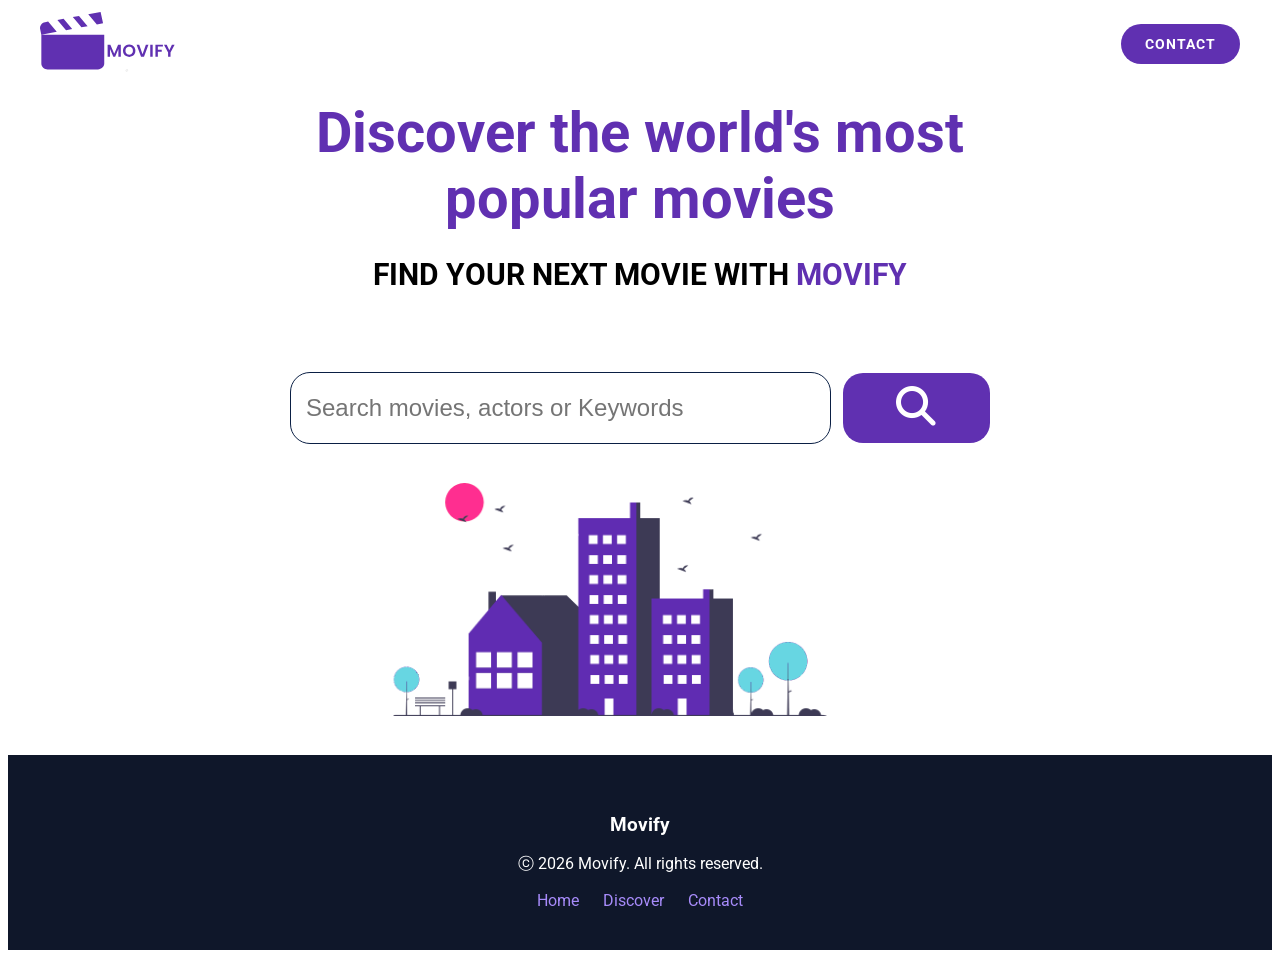
<file: index.html>
<!DOCTYPE html>
<html lang="en">

<head>
    <meta charset="UTF-8">
    <meta name="viewport" content="width=device-width, initial-scale=1.0">
    <title>Movify</title>
    <link href="https://fonts.googleapis.com/css2?family=Roboto:ital,wght@0,100..900;1,100..900&display=swap"
        rel="stylesheet">

    <link rel="stylesheet" href="https://cdnjs.cloudflare.com/ajax/libs/font-awesome/6.7.2/css/all.min.css">
    <link rel="stylesheet" href="style.css">
</head>

<body>
    <header>
        <div class="container">
            <nav>
                <div class="nav__logo">
                
                        <img class="nav__logo-img" src="./assets/Movify.svg" alt="">
                    
                </div>
                <ul class="nav__links">
                    <li class="nav__item">
                        <a class="nav__link nav__link--home" href="#">Home</a>
                    </li>

                    <li class="nav__item">
                        <a class="nav__link nav__link--car" href="#">Discover Movies</a>
                    </li>

                    <li class="nav__item">
                        <a class="nav__link nav__link--contact" href="#">Contact</a>
                    </li>
                </ul>
            </nav>
    </header>
    <main>
        <section id="landing">

            <div class="landing__content">

                <h1 class="landing__title">Discover the world's most popular movies</h1>
                <h2 class="landing__sub-title">Find Your Next Movie With <span class="purple">Movify</span></h2>

                <div class="search">
                    <input type="text" placeholder="Search movies, actors or Keywords">
                    <button class="search__btn">
                        <i class="fa-solid fa-magnifying-glass"></i>
                    </button>
                </div>
            </div>
            <div class="hero__scene">
                <div class="scene">

                    <img class="landing__img" src="./assets/building.681ea6bf.png" alt="">
                    
                </div>
            </div>
            </div>
        </section>
    </main>

    <footer class="footer">
        <div class="footer__container">
            <h3>Movify</h3>
            <p>ⓒ 2026 Movify. All rights reserved.</p>
            <div class="footer__links">
                <a href="#">Home</a>
                <a href="#">Discover</a>
                <a href="#">Contact</a>

            </div>

        </div>
    </footer>

    <script src="script.js"></script>
</body>

</html>
</file>
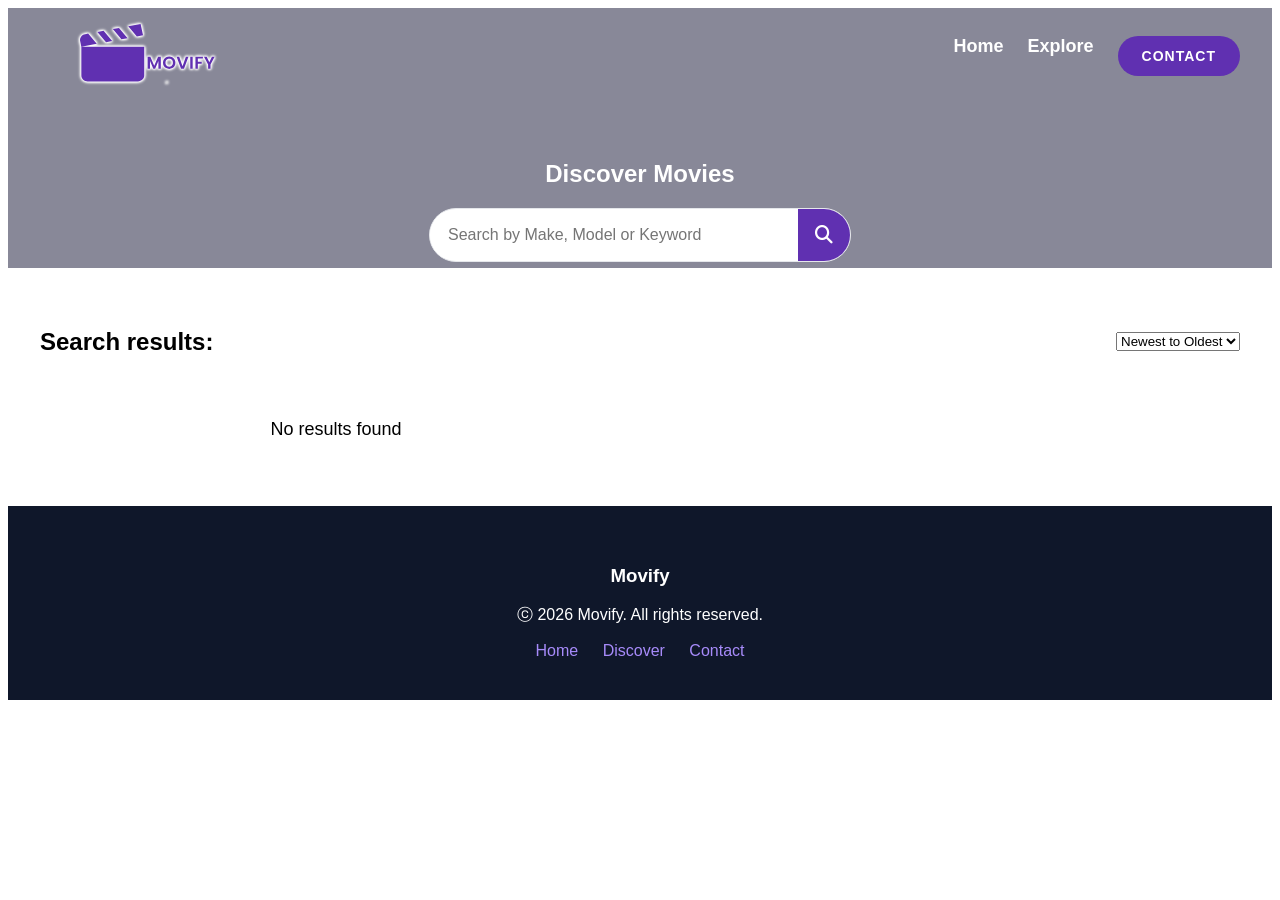
<file: cars.html>
<!DOCTYPE html>
<html lang="en">
<head>
     <link rel="stylesheet" href="https://cdnjs.cloudflare.com/ajax/libs/font-awesome/6.7.2/css/all.min.css">
    <meta charset="UTF-8">
    <meta name="viewport" content="width=device-width, initial-scale=1.0">
    <script src="cars.js" defer></script>
    <title>Movify Search</title>
    <link rel="stylesheet" href="style.css">
</head>
<body>
    <header class="cars-page__header" >
        <div class="container" >
            <nav> 
                <figure>
                     <a href="index.html">

                         <img class="nav__logo-img" src="assets/Movify.svg" alt="">
                        </a>
                </figure>               
                     <ul class="nav__links" >
                        <li><a class="nav__link nav__link--home" href="#">Home</a></li>
                        <li><a class="nav__link" href="#">Explore</a></li>
                        <li><a class="nav__link nav__link--contact" href="#">Contact</a></li>
                    </ul>
                </nav>
                <div class="cars-page__hero-content" >
                    <h2 class="cars-page__hero-title">Discover Movies</h2>

                    <div class="cars-page__search" >
                        <input id="searchInput" class="cars-page__search-input" type="text" placeholder="Search by Make, Model or Keyword">
                        <button id="searchBtn" class="cars-page__search-btn"><i class="fa-solid fa-magnifying-glass"></i>
                        </button>
                    </div>
                </div>
        </div>
    </header>

    <main class="cars-page__main" >
        <div class="container" >
            <section class="cars-page__results" >
                <div class="cars-page__top" >
                    <h2 class="cars-page__results-title" >
                        Search results: 
                    </h2>

                    <div class="cars-page__controls">
                    <select id="sortSelect">
                        <option value="newest">Newest to Oldest</option>
                        <option value="oldest">Oldest to Newest</option>
                    </select>
                    </div>
                </div>
                <div id="carsList" class="cars-page__list">
                    
                </div>
            </section>
        </div>
    </main>
        <footer class="footer">
        <div class="footer__container">
            <h3>Movify</h3>
            <p>ⓒ 2026 Movify. All rights reserved.</p>
            <div class="footer__links">
                <a href="#">Home</a>
                <a href="#">Discover</a>
                <a href="#">Contact</a>

            </div>

        </div>
    </footer>
</body>
</html>
</file>
<file: style.css>
body {
    font-family: 'Roboto', sans-serif;
    max-width: 100vw;
    overflow-x: hidden;
}
    
h1 {
    margin: 0;
}
.container {
    max-width: 1200px;
    margin: 0 auto;
    padding: 0 20px;
}

.purple {
    color: #6030b1;
}

#landing {
    padding: 20px 32px 0;
}

.landing__content {
    max-width: 700px;
    margin: 0 auto;
    text-align: center;
}

.landing__title {
    font-size: 56px;
    margin-bottom: 16px;
    color: #6030b1;
}

.landing__sub-title {
    font-size: 30px;
    font-weight: 700;
    text-transform: uppercase;
    margin-bottom: 80px;
    text-align: center;
}

.landing__img {
    width: 100%;
    max-width: 480px;
    margin: 40px auto 0 auto;
    display: block;
}
    
.search {
    display: flex;
    align-items: center;
    justify-content: center;
    gap: 12px;
}

.search input {
    width: 520px;
    height: 70px;
    padding: 0 15px;
    border-radius: 20px;
    border: 1px solid #0a1f44;
    font-size: 24px;
}

.search__btn {
    width: 150px;
    height: 70px;
    border: none;
    border-radius: 20px;
    background-color: #6030b1;
    color: #fff;
    font-size: 40px;
    cursor: pointer;
    transition: all .25s ease;
}

.search__btn:hover {
background: #ff328f;
}
    
/*

NAV

*/

nav {
    display: flex;
    justify-content: space-between;
    align-items: center;
}

.nav__logo-img {
    height: 60px;
    width: auto;
}
.cars-page__header .nav__logo-img {
    filter: drop-shadow(0 0 1px white)
    drop-shadow(0 0 1px white)
    drop-shadow(0 0 1px white);
}

.nav__links {
    list-style: none;
    display: flex;
    gap: 24px;
    padding: 0;
}

.nav__link {
    text-decoration: none;
    color: #2b2d42;
    font-weight: 600;
    font-size: 18px;
    position: relative;
}

.nav__link::after {
    content: "";
    position: absolute;
    left: 0;
    bottom: -4px;
    width: 100%;
    height: 3px;
    background-color: currentColor;
    transform: scaleX(0);
    transform-origin: right;
    transition: transform 0.25s ease;
}

.nav__link:hover:not(.nav__link--contact)::after{
    transform: scaleX(1);
    transform-origin: left;
}
   
.nav__link--home {
    color: #4338ca;
}

.nav__link--contact {
    background-color: #6030b1;
    border: 2px #5d3eff;
    color: white;
    padding: 12px 24px;
    border-radius: 50px;
    display: flex;
    align-items: center;
    cursor: pointer;
    max-height: 48px;
    max-height: 48px;
    text-transform: uppercase;
    letter-spacing: 1px;
    font-weight: 700;
    font-size: 14px;
}
.cars-page__header .nav__link--contact {
    background-color: #6030b1;
}

.cars-page__header .nav__link--contact:hover {
    background-color: #f3f3f3;
    color: #6030b1;
}
.nav__link--contact:hover {
    background: rgb(93, 62, 255);
    text-decoration: none;
    color: white;
}


@keyframes fadeUp {
    from {
        opacity: 0;
        transform: translateY(24px);
    }

    to {
        opacity: 1;
        transform: translateY(0);
    }
}

.landing__title {
    opacity: 0;
    animation: fadeUp 1s ease-out 
    forwards;
}

.landing__sub-title {
    opacity: 0;
    animation: fadeUp 1s ease-out
     forwards;
    animation-delay: 0.25s;
}

.search {
    opacity: 0;
    animation: fadeUp 1s ease forwards;
    animation-delay: 0.5s;
}


.hero___scene {
    display: flex;
    justify-content: center;
    position: relative;
    margin-top: -15px;
}

.scene {
    position: relative;
    width: fit-content;
    margin: 0 auto;
    transform: translateX(-30px);
}

.landing__img {
    width: 100%;
    display: block;
    max-width: 550px;
    margin: 0 auto;
  
}


/*


CARS PAGE


*/


.cars-page__hero-content {
    display: flex;
    flex-direction: column;
    align-items: center;
    margin-top: 56px;
    gap: 20px;
}

.cars-page__search {
    display: flex;
    align-items: center;
    width: 100%;
    max-width: 420px;
    border: 1px solid #e5e7eb;
    border-radius: 50px;
    overflow: hidden;
    width: 100%;
    background-color: white;
}

.cars-page__search-input {
    flex: 1;
    border: none;
    outline: none;
    padding: 14px 18px;
    font-size: 16px;
}

.cars-page__search-btn {
width: 52px;
height: 52px;
border: none;
background: #6030b1;
color: white;
display: flex;
align-items: center;
justify-content: center;
cursor: pointer;
font-size: 18px;
flex-shrink: 0;
}

.cars-page__search-btn:hover {
    background: #ff328f;
}

.cars-page__hero-content h2 {
    margin: 0;
}

.cars-page__main {
    padding: 48px 0;
}

.cars-page__top {
    display: flex;
    justify-content: space-between;
    align-items: center;
    margin-bottom: 32px;
}

.cars-page__results-title {
font-size: 24px;
margin: 0;
}

.no-results {
    text-align: center;
    margin-top: 20px;
    font-size: 18px;
}

.cars-page__list {
    display: grid;
    grid-template-columns: repeat(3, 280px);
    gap: 24px;
   justify-content: center;
}

.cars-page__card {
    width: 100%;
    max-width: 280px;
    background-color: #f9f9f9;
    border-radius: 12px;
    overflow: hidden;
    transition: transform 0.2s ease;
    padding-bottom: 8px;
}

.cars-page__card:hover {
    transform: scale(1.03);
}

.cars-page__card img {
    width: 100%;
    height: 250px;
    object-fit: contain;
    background-color: #f3f4f6;
}

.cars-page__card h3 {
    font-size: 16px;
    padding: 12px;
}

.cars-page__card p{
    padding: 0 12px 12px;
    color: gray;
}


.cars-page__controls {
    display: flex;
    justify-content: flex-end;
    margin-top: 16px;
    margin-bottom: 16px;
}

#sorteSelect {
    padding: 10px 16px;
    border-radius: 10px;
    border: 1px solid #d1d5db;
    background-color: white;
    font-size: 14px;
    cursor: pointer;
    outline: none;
}

#sortSelect:hover {
    border-color: #5a16d2;
}

#sortSelect:focus {
    border-color: #5a16d3;
    box-shadow: 0 0 2px rgba(90, 2 , 210,0.2);

}

.cars-page__top {
    display: flex;
    justify-content: space-between;
    align-items: center;
}

.cars-page__header {
    position: relative;
    min-height: 220px;
    background-image: linear-gradient(rgba(18, 18, 50, 0.5)),
     url("./assets/movieposter.jpg");
    background-size: cover;
    background-position: center;
    background-repeat: no-repeat;
    min-height: 260px;
}

.cars-page__header::before {
    content: "";
    position: absolute;
    inset: 0;
    background: rgba(18, 18, 50, 0.5);
}

.cars-page__header .container {
    position: relative;
    z-index: 2;
}

.cars-page__hero-content h2 {
    color: white;
}
    
.nav__link  {
    color: white;
}

.skeleton {
    background: linear-gradient(90deg,
    #eeeeee 25%,
    #dddddd 50%,
    #eeeeee 75%
    );
    background-size: 200% 100%;
    animation: shimmer 1.5s infinite;
    
}
    @keyframes shimmer {
        from {
            background-position: 200% 0;
        }
        to {
            background-position: -200% 0;
    }
    
}



.search__btn i {
    transition: all 0.3s;
}

.search__btn.loading i {
    display: none;
}

.search__btn.loading::after {
    content: "\f110";
    font-family: "Font Awesome 6 Free";
    font-weight: 900;
    display: inline-block;
    animation: spin 1s linear infinite;
}

@keyframes spin {
    from {
        transform: rotate(0deg);
    }
    to {
        transform: rotate(360deg);
    }
}


#searchBtn i{
    transition: all 0.3s;
}

#searchBtn.loading i {
    display: none;
}

#searchBtn.loading::after {
    content:"\f110";
    font-family: "Font Awesome 6 Free";
    font-weight: 900;
    display: inline-block;
    animation: spin 1s linear infinite;
}

#searchBtn:disable {
    opacity: 0.6;
    cursor: not-allowed;
}



/* FOOTER */

.footer {
    background: #0f172a;
    color: white;
    padding: 40px 20px;
    text-align: center;
}

.footer__links {
    margin-top: 10px;
}

.footer__links a {
    color: #a78bfa;
    margin: 0 10px;
    text-decoration: none;
}

.footer__links a:hover {
    text-decoration: underline;
}





/* MEDIA QUERIES */

@media (max-width: 768px) {

    .nav {
        display: flex;
        justify-content: space-between;
        align-items: center;
        gap: 8px;
    }

    .nav__logo {
        flex-shrink: 0;
    }

    .nav__logo-img {
        width: 70px;
        height: auto;
        display: block;
    }
        

    .nav__links {
        display: flex;
        align-items: center;
        gap: 8px;
        margin: 0;
        padding: 0;
        list-style: none;
    }

    .nav__link{
        font-size: 12px;
        white-space: nowrap;
    }

    .nav__item {
        flex-shrink: 1;
    }
    
    .nav__link-contact {
        padding: 6px 10px;
    }


    .nav__links {
        display: flex;
        align-items: center;
        white-space: nowrap;
        gap: 8px;
    }
    header {
        padding: 20px 0;
    }

    .car-page__header {
     padding: 20px 0 24px;
    }

    .cars-page__hero-title {
        font-size: 32px;
        font-weight: 700;
    }

    .cars-page__search-input, 
    .cars-page__search-btn {
        height: 56px;
    }

    .cars-page__top {
        display: flex;
        flex-direction: column;
        align-items: flex-start;
        gap: 12px;
    }

    
    .find-car-link,
    .contact-btn {
        font-size: 12px;
        white-space: nowrap;
    }

    .contact-btn {
        font-size: 11px;
        padding: 6px 10px;
        white-space: nowrap;
        width: auto;

    }
    
    .search {
        flex-direction: column;
        gap: 10px;
        width: 100%;
    }

    .search input {
        width: 100%;
    }

    .search__btn {
        width: 100%;
    }
    
    .landing__content {
        text-align: center;
    }

    .landing__title {
        font-size: 24px;
        text-align: center;
    }
    
    .landing__sub-title {
        font-size: 16px;
        text-align: center;
    }
    
    .landing__img {
        width: 80%;
        margin: 0 auto;
        display: block;
        max-width: 400px;
    }

    .car {
        transform: scale(0.55);
        transform-origin: center;
    }

    .car__wrap {
        position: absolute;
        left: auto;
        right: -25px;
        bottom: -40px;
    }
    .cars-page__search {
    max-width: 100%;
}

.cars-page__search-input {
    height: 52px;
    font-size: 16px;
    padding: 0 16px;
    border-radius: 30px 0 0 30px;
}

.cars-page__search-btn {
width: 60px;
height: 52px;
border-radius: 0 30px 30px 0;
}

    .hero__scene {
        width: 100%;
        height: 250px;
        position: relative;
        display: flex;
        align-items: center;
        justify-content: center;
        overflow: hidden;
    }
    
    .footer {
        padding: 30px 10px;
    }
    
    .footer__links {
        display: flex;
        flex-direction: column;
        gap: 8px
    }
    
    .cars-page__list {
        grid-template-columns: repeat(2, 1fr);
    }
    
    .car__wrap.show-car {
        animation: driveIn 1s ease-out forwards;
    }
    
    

        
}

@media (max-width: 480px){
    .cars-page__top {
        padding: 12px 0;
    }
    .cars-page__top h2 {
    margin: 0 0 8px 0;
    }
    .cars-page__controls {
        margin-top: 8px;
    }
      .cars-page__list {
                grid-template-columns: 1fr;
                display: grid;
                grid-template-columns: 1fr;
                justify-items: center;
                gap: 20px;
      }

      .cars-page__search-input {
        height: 48px;
        font-size: 15px;
        padding: 0 14px;

      }

      .cars-page__search-btn{
        width: 56px;
        height: 48px;
    }

    .nav__link:not(.nav__link--contact) {
        display: none;
    }

        }
</file>
